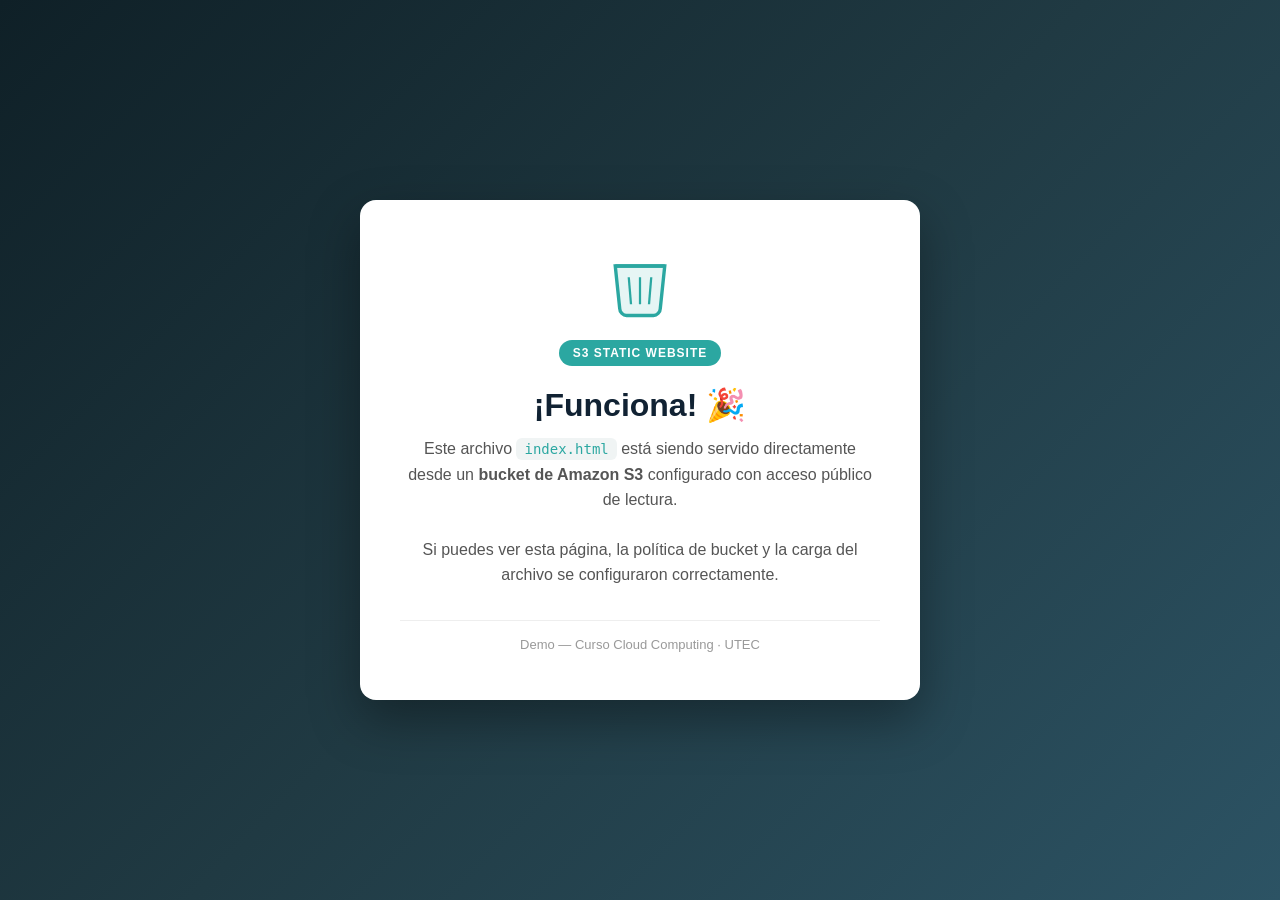
<file: site/index.html>
<!DOCTYPE html>
<html lang="es">
<head>
<meta charset="UTF-8">
<meta name="viewport" content="width=device-width, initial-scale=1.0">
<title>Demo S3 - UTEC</title>
<style>
  * {
    margin: 0;
    padding: 0;
    box-sizing: border-box;
  }

  body {
    font-family: 'Segoe UI', Arial, sans-serif;
    background: linear-gradient(135deg, #0f2027, #203a43, #2c5364);
    min-height: 100vh;
    display: flex;
    align-items: center;
    justify-content: center;
    padding: 20px;
  }

  .card {
    background: #ffffff;
    border-radius: 16px;
    box-shadow: 0 20px 50px rgba(0,0,0,0.35);
    max-width: 560px;
    width: 100%;
    padding: 48px 40px;
    text-align: center;
  }

  .badge {
    display: inline-block;
    background: #2ba7a1;
    color: white;
    font-size: 12px;
    font-weight: 700;
    letter-spacing: 1px;
    padding: 6px 14px;
    border-radius: 999px;
    text-transform: uppercase;
    margin-bottom: 20px;
  }

  h1 {
    color: #123;
    font-size: 32px;
    margin-bottom: 12px;
  }

  p {
    color: #555;
    font-size: 16px;
    line-height: 1.6;
    margin-bottom: 24px;
  }

  .bucket-icon {
    width: 72px;
    height: 72px;
    margin: 0 auto 20px auto;
    display: block;
  }

  .footer {
    margin-top: 32px;
    font-size: 13px;
    color: #999;
    border-top: 1px solid #eee;
    padding-top: 16px;
  }

  code {
    background: #f0f4f4;
    color: #2ba7a1;
    padding: 3px 8px;
    border-radius: 6px;
    font-size: 14px;
  }
</style>
</head>
<body>
  <div class="card">
    <svg class="bucket-icon" viewBox="0 0 64 64" fill="none" xmlns="http://www.w3.org/2000/svg">
      <path d="M10 16 L54 16 L50 54 C50 57 47 60 44 60 L20 60 C17 60 14 57 14 54 Z" stroke="#2ba7a1" stroke-width="3" fill="#e6f5f4"/>
      <line x1="10" y1="16" x2="54" y2="16" stroke="#2ba7a1" stroke-width="3"/>
      <line x1="22" y1="26" x2="24" y2="50" stroke="#2ba7a1" stroke-width="2"/>
      <line x1="32" y1="26" x2="32" y2="50" stroke="#2ba7a1" stroke-width="2"/>
      <line x1="42" y1="26" x2="40" y2="50" stroke="#2ba7a1" stroke-width="2"/>
    </svg>
    <div class="badge">S3 Static Website</div>
    <h1>¡Funciona! 🎉</h1>
    <p>
      Este archivo <code>index.html</code> está siendo servido directamente desde un
      <strong>bucket de Amazon S3</strong> configurado con acceso público de lectura.
    </p>
    <p>
      Si puedes ver esta página, la política de bucket y la carga del archivo se configuraron correctamente.
    </p>
    <div class="footer">
      Demo — Curso Cloud Computing · UTEC
    </div>
  </div>
</body>
</html>

<!-- v2 -->

<!-- v2 -->

<!-- v3 -->
</file>
